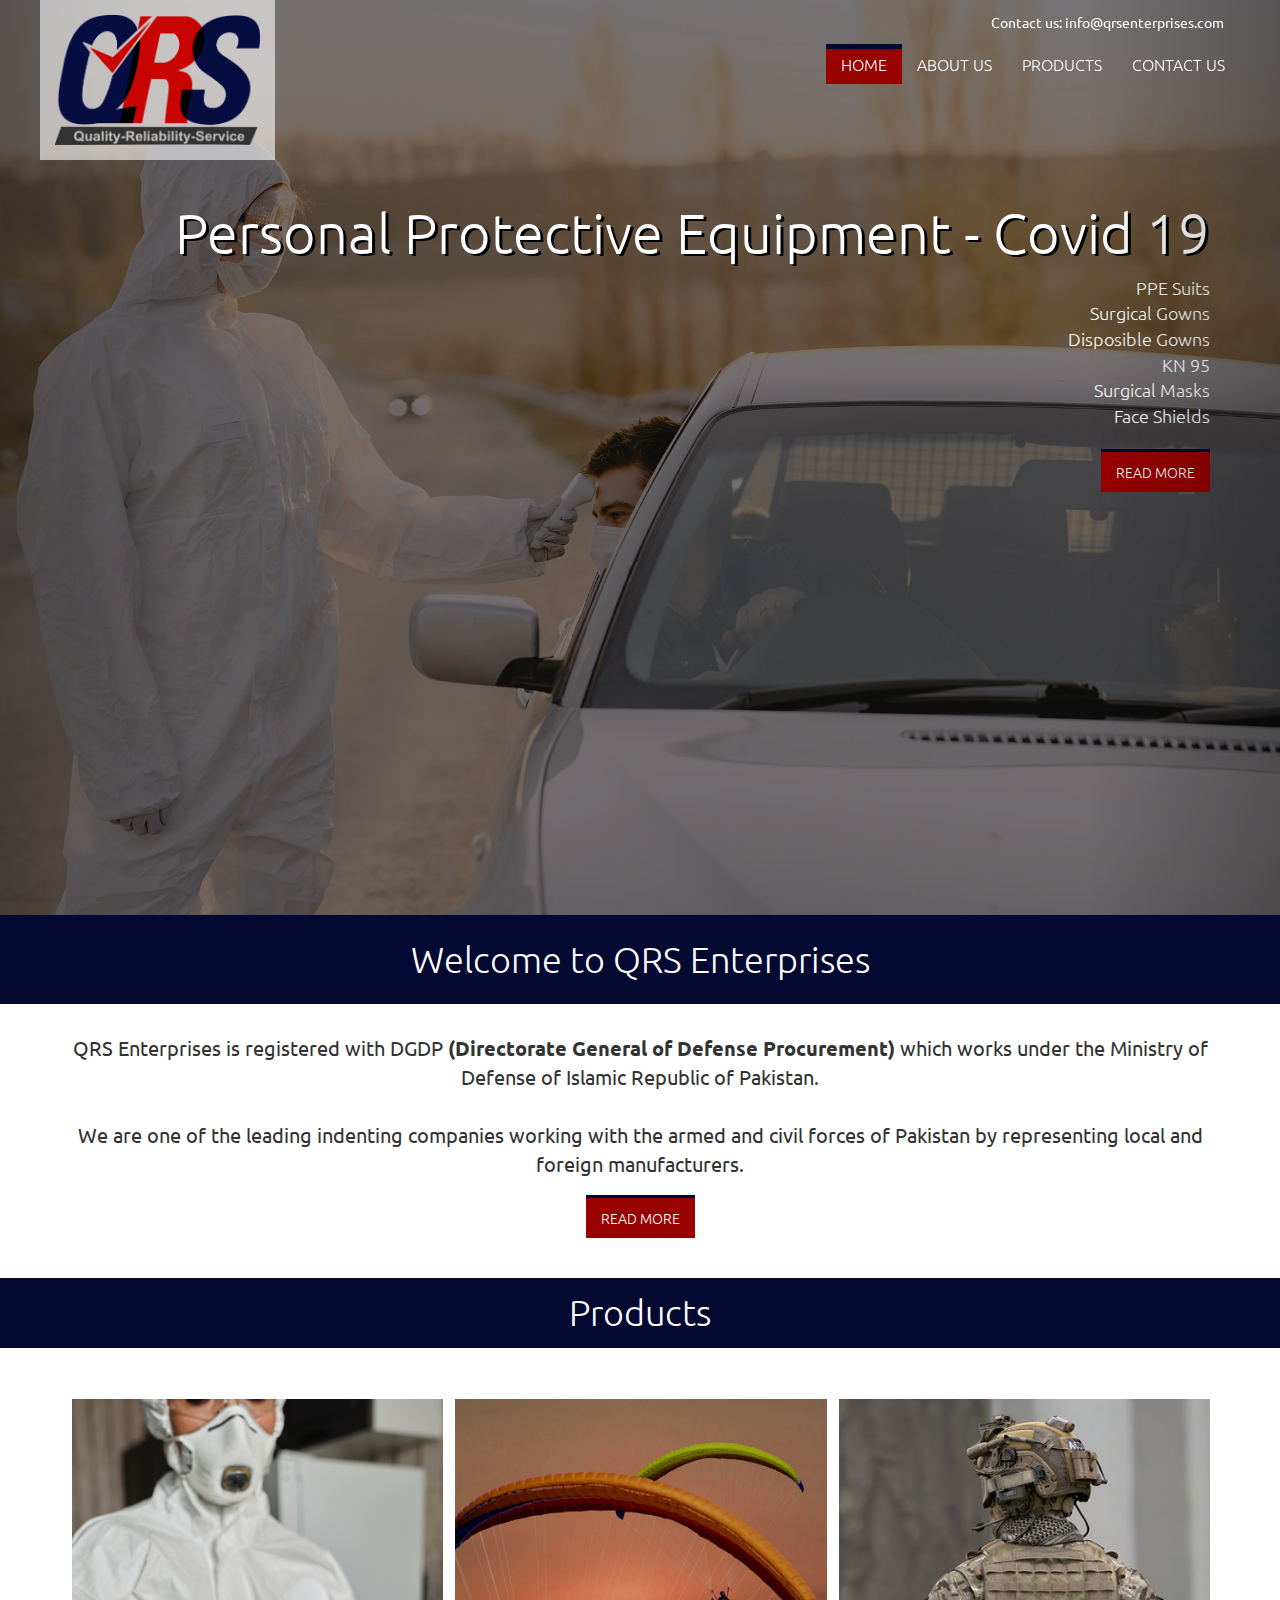
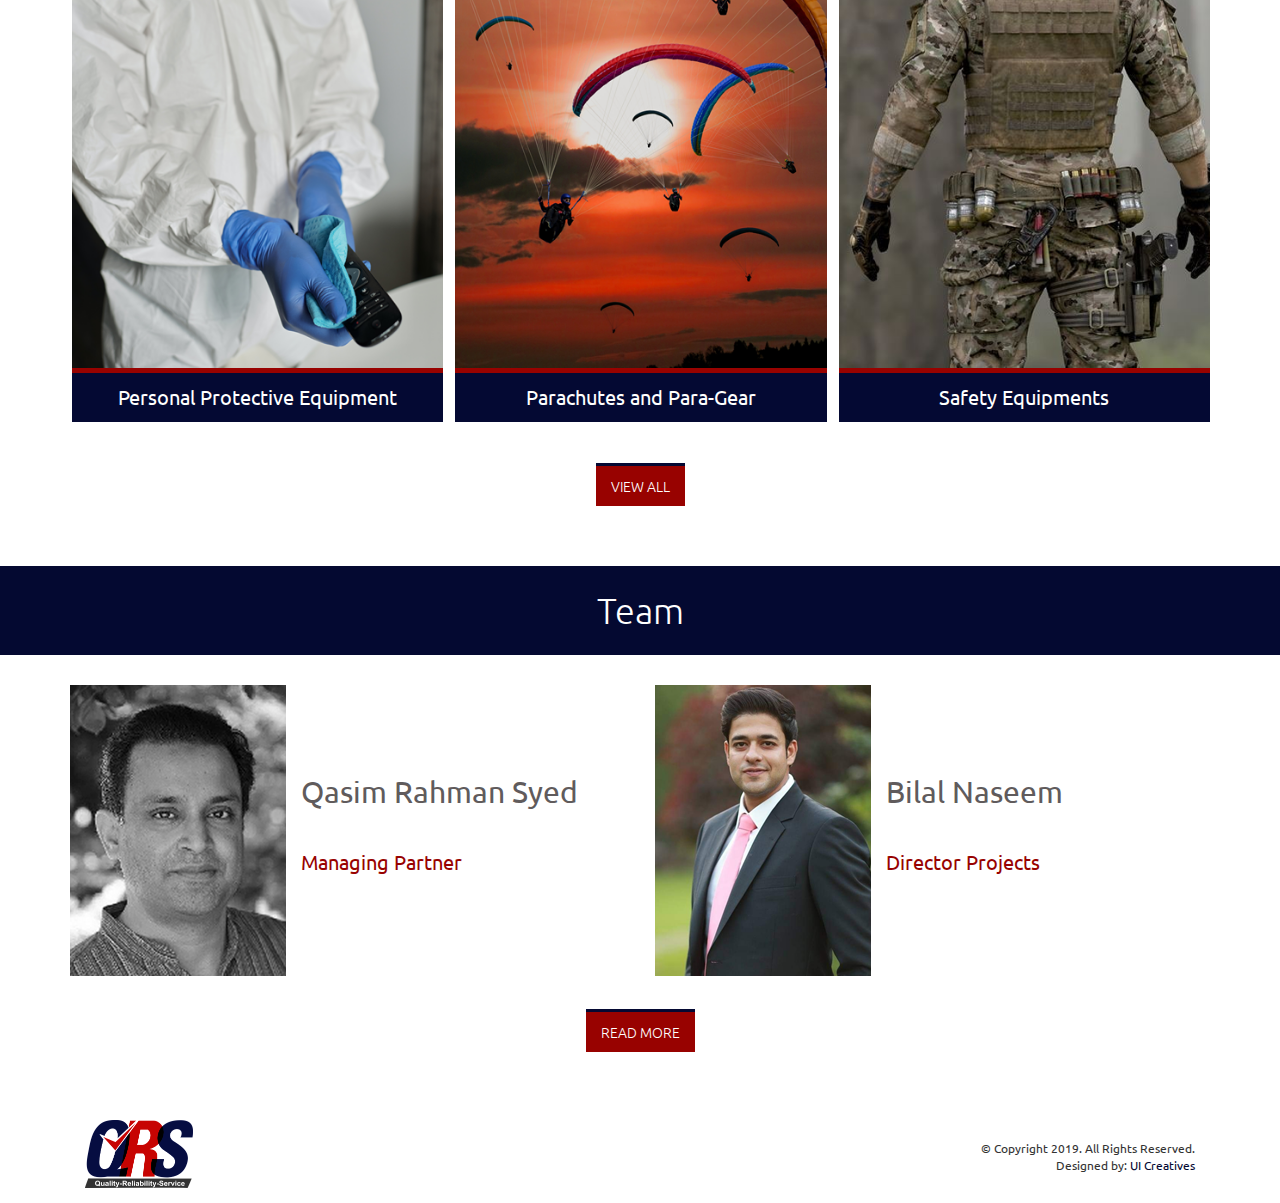
<file: index.html>
<!DOCTYPE html>
<html lang="en">
<head>
<meta charset="utf-8">
<meta http-equiv="X-UA-Compatible" content="IE=edge">
<meta name="viewport" content="width=device-width, initial-scale=1">
<title>QRS Enterprises</title>
<link rel="shortcut icon" href="assets/images/favicon.ico" type="image/x-icon">
<link rel="icon" href="assets/images/favicon.ico" type="image/x-icon">
<!-- Bootstrap -->
<link href="assets/css/bootstrap.css" rel="stylesheet">
<link rel="stylesheet" href="https://use.fontawesome.com/releases/v5.7.2/css/all.css" integrity="sha384-fnmOCqbTlWIlj8LyTjo7mOUStjsKC4pOpQbqyi7RrhN7udi9RwhKkMHpvLbHG9Sr" crossorigin="anonymous">
<link href="https://fonts.googleapis.com/css?family=Ubuntu:300,400,400i,700&display=swap" rel="stylesheet">
<link rel="stylesheet" href="https://cdnjs.cloudflare.com/ajax/libs/animate.css/3.7.2/animate.min.css">
<link rel="stylesheet" href="assets/css/owl.carousel.css">
<link href="assets/css/custom.css" rel="stylesheet" type="text/css">

<!-- HTML5 shim and Respond.js for IE8 support of HTML5 elements and media queries -->
<!-- WARNING: Respond.js doesn't work if you view the page via file:// -->
<!--[if lt IE 9]>
      <script src="https://oss.maxcdn.com/html5shiv/3.7.3/html5shiv.min.js"></script>
      <script src="https://oss.maxcdn.com/respond/1.4.2/respond.min.js"></script>
    <![endif]-->
</head>
<body>
<header>
  <div class="container-fluid">
    <div class="row main_header">
     <a href="index.html" class="navbar-brand pull-left"><img src="assets/images/logo.png" class="img-responsive"></a>
      <button class="navbar-toggle" data-toggle="collapse" data-target=".navbar-collapse"> <span class="fas fa-bars"></span> </button>
      <div class="hidden-xs"> 
        <!--<div class="follow">
      	Follow Us: &nbsp;
        	<a href="#"><i class="fab fa-facebook"></i></a>
            &nbsp; 
            <a href="#"><i class="fab fa-twitter"></i></a>
      </div>-->
        <div class="top_contact">Contact us: <a href="mailto: info@qrsenterprises.com">info@qrsenterprises.com</a></div>
      </div>
      <nav class="navbar-collapse collapse" role="navigation">
        <ul class="navbar-nav nav">
          <li class="active"><a href="index.html">HOME</a></li>
          <li><a href="about.html">ABOUT US</a></li>
          <li><a href="products.html">PRODUCTS</a></li>
<!--          <li><a href="principals.html">PRINCIPALS</a></li>-->
          <li><a href="contact.html">CONTACT US</a></li>
        </ul>
        <div class="hidden-md hidden-sm hidden-lg">
          <div class="top_contact">Contact us: <a href="mailto: info@qrsenterprises.com">info@qrsenterprises.com</a></div>
        </div>
      </nav>
    </div>
  </div>
</header>
<section class="banner">
  <div id="myCarousel" class="carousel carousel-fade slide" data-ride="carousel" data-interval="3500">
    <div class="carousel-inner" role="listbox">
    <div class="item active">
        <div class="overlay"></div>
        <img src="assets/images/ppe.jpg" alt="">
        <div class="carousel-caption banner-caption" style="top:20%">
          <div class="container">
            <div class="row">
              <div class="col-md-12 col-sm-12 col-xs-12 banner-text">
                <div class="banner-column">
                  <h1 class="animated bounceInUp">Personal Protective Equipment - Covid 19</h1>
                  <p class="animated fadeIn delay-1s">
                    PPE Suits<br>
                    Surgical Gowns<br>
                    Disposible Gowns<br>
                    KN 95<br>
                    Surgical Masks<br>
                    Face Shields
                  </p>
                  <a class="animated zoomIn delay-2s btn-default btn-read" href="products.html#ppe">READ MORE</a> </div>
              </div>
            </div>
          </div>
        </div>
      </div>
      <div class="item">
        <div class="overlay"></div>
        <img src="assets/images/ppe2.jpg" alt="">
        <div class="carousel-caption banner-caption" style="top:20%">
          <div class="container">
            <div class="row">
              <div class="col-md-12 col-sm-12 col-xs-12 banner-text">
                <div class="banner-column">
                  <h1>Personal Protective Equipment - Covid 19</h1>
                  <p>
                    PPE Suits<br>
                    Surgical Gowns<br>
                    Disposible Gowns<br>
                    KN 95<br>
                    Surgical Masks<br>
                    Face Shields
                  </p>
                  <a class="btn-default btn-read" href="products.html#ppe">READ MORE</a> </div>
              </div>
            </div>
          </div>
        </div>
      </div>
      <div class="item">
        <div class="overlay"></div>
        <img src="assets/images/banner/para1.png" alt="">
        <div class="carousel-caption banner-caption">
          <div class="container">
            <div class="row">
              <div class="col-md-12 col-sm-12 col-xs-12 banner-text">
                <div class="banner-column">
                  <h1 class="animated bounceInUp">Parachutes and Para-Gear</h1>
                  <p class="animated fadeIn delay-1s">
Military, Sports, Rescue and Recovery Parachute Systems<br>
Jump Suits<br>
Jump Boots<br>
Sky Diving Goggles<br>
Sky Diving Gloves<br>
Deployment Bags
                  </p>
                  <a class="animated zoomIn delay-2s btn-default btn-read" href="products.html#para">READ MORE</a> </div>
              </div>
            </div>
          </div>
        </div>
      </div>
      <div class="item">
        <div class="overlay"></div>
        <img src="assets/images/banner/para2.png" alt="">
        <div class="carousel-caption banner-caption">
          <div class="container">
            <div class="row">
              <div class="col-md-12 col-sm-12 col-xs-12 banner-text">
                <div class="banner-column">
                  <h1>Parachutes and Para-Gear</h1>
                  <p>
Military, Sports, Rescue and Recovery Parachute Systems<br>
Jump Suits<br>
Jump Boots<br>
Sky Diving Goggles<br>
Sky Diving Gloves<br>
Deployment Bags
                  </p>
                  <a class="btn-default btn-read" href="products.html#para">READ MORE</a> </div>
              </div>
            </div>
          </div>
        </div>
      </div>
      <div class="item">
        <div class="overlay"></div>
        <img src="assets/images/banner/para3.png" alt="">
        <div class="carousel-caption banner-caption">
          <div class="container">
            <div class="row">
              <div class="col-md-12 col-sm-12 col-xs-12 banner-text">
                <div class="banner-column">
                  <h1>Parachutes and Para-Gear</h1>
                  <p>
Military, Sports, Rescue and Recovery Parachute Systems<br>
Jump Suits<br>
Jump Boots<br>
Sky Diving Goggles<br>
Sky Diving Gloves<br>
Deployment Bags
                  </p>
                  <a class="btn-default btn-read" href="products.html#para">READ MORE</a> </div>
              </div>
            </div>
          </div>
        </div>
      </div>
      
      <div class="item">
        <div class="overlay"></div>
        <img src="assets/images/banner/safety1.png" alt="">
        <div class="carousel-caption banner-caption">
          <div class="container">
            <div class="row">
              <div class="col-md-12 col-sm-12 col-xs-12 banner-text">
                <div class="banner-column">
                  <h1 class="animated bounceInUp">Safety and Security Equipment</h1>
                  <p class="animated fadeIn delay-1s">
Ballistic Helmets<br>
Body Armors<br>
Tactical Uniforms <br>
Tactical Gloves <br>
Combat Boots<br>
De-Mining Face Visors<br>
Anti-Riot Police Equipment<br>
Walk Through Gates, Scanners and Metal Detectors<br>
Stun Guns<br>
Tear Gas <br>
Gas Masks
                  </p>
                  <a class="animated zoomIn delay-2s btn-default btn-read" href="products.html#safety">READ MORE</a> </div>
              </div>
            </div>
          </div>
        </div>
      </div>
      <div class="item">
        <div class="overlay"></div>
        <img src="assets/images/banner/safety2.png" alt="">
        <div class="carousel-caption banner-caption">
          <div class="container">
            <div class="row">
              <div class="col-md-12 col-sm-12 col-xs-12 banner-text">
                <div class="banner-column">
                  <h1>Safety and Security Equipment</h1>
                  <p>
Ballistic Helmets<br>
Body Armors<br>
Tactical Uniforms <br>
Tactical Gloves <br>
Combat Boots<br>
De-Mining Face Visors<br>
Anti-Riot Police Equipment<br>
Walk Through Gates, Scanners and Metal Detectors<br>
Stun Guns<br>
Tear Gas <br>
Gas Masks
                  </p>
                  <a class="btn-default btn-read" href="products.html#safety">READ MORE</a> </div>
              </div>
            </div>
          </div>
        </div>
      </div>
      <div class="item">
        <div class="overlay"></div>
        <img src="assets/images/banner/safety3.png" alt="">
        <div class="carousel-caption banner-caption">
          <div class="container">
            <div class="row">
              <div class="col-md-12 col-sm-12 col-xs-12 banner-text">
                <div class="banner-column">
                  <h1>Safety and Security Equipment</h1>
                  <p>
Ballistic Helmets<br>
Body Armors<br>
Tactical Uniforms <br>
Tactical Gloves <br>
Combat Boots<br>
De-Mining Face Visors<br>
Anti-Riot Police Equipment<br>
Walk Through Gates, Scanners and Metal Detectors<br>
Stun Guns<br>
Tear Gas <br>
Gas Masks
                  </p>
                  <a class="btn-default btn-read" href="products.html#safety">READ MORE</a> </div>
              </div>
            </div>
          </div>
        </div>
      </div>
      
      <div class="item">
        <div class="overlay"></div>
        <img src="assets/images/banner/sighting1.png" alt="">
        <div class="carousel-caption banner-caption">
          <div class="container">
            <div class="row">
              <div class="col-md-12 col-sm-12 col-xs-12 banner-text">
                <div class="banner-column">
                  <h1 class="animated bounceInUp">Sighting Systems</h1>
                  <p class="animated fadeIn delay-1s">
                    Thermal Sights<br>
                    Night Vision Goggles<br>
                    Binoculars<br>
                    Rugged Cameras
                  </p>
                  <a class="animated zoomIn delay-2s btn-default btn-read" href="products.html#sight">READ MORE</a> </div>
              </div>
            </div>
          </div>
        </div>
      </div>
      <div class="item">
        <div class="overlay"></div>
        <img src="assets/images/banner/sighting2.png" alt="">
        <div class="carousel-caption banner-caption">
          <div class="container">
            <div class="row">
              <div class="col-md-12 col-sm-12 col-xs-12 banner-text">
                <div class="banner-column">
                  <h1>Sighting Systems</h1>
                  <p>
                    Thermal Sights<br>
                    Night Vision Goggles<br>
                    Binoculars<br>
                    Rugged Cameras
                  </p>
                  <a class="btn-default btn-read" href="products.html#sight">READ MORE</a> </div>
              </div>
            </div>
          </div>
        </div>
      </div>
      <div class="item">
        <div class="overlay"></div>
        <img src="assets/images/banner/sighting3.png" alt="">
        <div class="carousel-caption banner-caption">
          <div class="container">
            <div class="row">
              <div class="col-md-12 col-sm-12 col-xs-12 banner-text">
                <div class="banner-column">
                  <h1>Sighting Systems</h1>
                  <p>
                    Thermal Sights<br>
                    Night Vision Goggles<br>
                    Binoculars<br>
                    Rugged Cameras
                  </p>
                  <a class="btn-default btn-read" href="products.html#sight">READ MORE</a> </div>
              </div>
            </div>
          </div>
        </div>
      </div>
      
      <div class="item">
        <div class="overlay"></div>
        <img src="assets/images/banner/special1.png" alt="">
        <div class="carousel-caption banner-caption">
          <div class="container">
            <div class="row">
              <div class="col-md-12 col-sm-12 col-xs-12 banner-text">
                <div class="banner-column">
                  <h1 class="animated bounceInUp">Special Equipment</h1>
                  <p class="animated fadeIn delay-1s">
                        Weather and Ballistic Meters<br>
                        Underwater Drone<br>
                        Ground Surveillance Radars<br>
                        See Through Wall Radars<br>
                        Jammers<br>
                        UAVs<br>
                        Infantry Training Simulators<br>
                        NBCD Equipment
                  </p>
                  <a class="animated zoomIn delay-2s btn-default btn-read" href="products#special.html">READ MORE</a> </div>
              </div>
            </div>
          </div>
        </div>
      </div>
      <div class="item">
        <div class="overlay"></div>
        <img src="assets/images/banner/special2.png" alt="">
        <div class="carousel-caption banner-caption">
          <div class="container">
            <div class="row">
              <div class="col-md-12 col-sm-12 col-xs-12 banner-text">
                <div class="banner-column">
                  <h1>Special Equipment</h1>
                  <p>
                        Weather and Ballistic Meters<br>
                        Underwater Drone<br>
                        Ground Surveillance Radars<br>
                        See Through Wall Radars<br>
                        Jammers<br>
                        UAVs<br>
                        Infantry Training Simulators<br>
                        NBCD Equipment
                  </p>
                  <a class="btn-default btn-read" href="products.html#special">READ MORE</a> </div>
              </div>
            </div>
          </div>
        </div>
      </div>
      <div class="item">
        <div class="overlay"></div>
        <img src="assets/images/banner/special3.png" alt="">
        <div class="carousel-caption banner-caption">
          <div class="container">
            <div class="row">
              <div class="col-md-12 col-sm-12 col-xs-12 banner-text">
                <div class="banner-column">
                  <h1>Special Equipment</h1>
                  <p>
                        Weather and Ballistic Meters<br>
                        Underwater Drone<br>
                        Ground Surveillance Radars<br>
                        See Through Wall Radars<br>
                        Jammers<br>
                        UAVs<br>
                        Infantry Training Simulators<br>
                        NBCD Equipment
                  </p>
                  <a class="btn-default btn-read" href="products.html#special">READ MORE</a> </div>
              </div>
            </div>
          </div>
        </div>
      </div>
      <div class="item">
        <div class="overlay"></div>
        <img src="assets/images/banner/special4.png" alt="">
        <div class="carousel-caption banner-caption">
          <div class="container">
            <div class="row">
              <div class="col-md-12 col-sm-12 col-xs-12 banner-text">
                <div class="banner-column">
                  <h1>Special Equipment</h1>
                  <p>
                        Weather and Ballistic Meters<br>
                        Underwater Drone<br>
                        Ground Surveillance Radars<br>
                        See Through Wall Radars<br>
                        Jammers<br>
                        UAVs<br>
                        Infantry Training Simulators<br>
                        NBCD Equipment
                  </p>
                  <a class="btn-default btn-read" href="products.html#special">READ MORE</a> </div>
              </div>
            </div>
          </div>
        </div>
      </div>
      
      <div class="item">
        <div class="overlay"></div>
        <img src="assets/images/banner/armored1.png" alt="">
        <div class="carousel-caption banner-caption">
          <div class="container">
            <div class="row">
              <div class="col-md-12 col-sm-12 col-xs-12 banner-text">
                <div class="banner-column">
                  <h1 class="animated bounceInUp">Armored Vehicles</h1>
                  <p class="animated fadeIn delay-1s">
                       All type of specialized Vehicles
                  </p>
                  <a class="animated zoomIn delay-2s btn-default btn-read" href="products.html#armor">READ MORE</a> </div>
              </div>
            </div>
          </div>
        </div>
      </div>
      <div class="item">
        <div class="overlay"></div>
        <img src="assets/images/banner/armored2.png" alt="">
        <div class="carousel-caption banner-caption">
          <div class="container">
            <div class="row">
              <div class="col-md-12 col-sm-12 col-xs-12 banner-text">
                <div class="banner-column">
                  <h1>Armored Vehicles</h1>
                  <p>
                       All type of specialized Vehicles
                  </p>
                  <a class="btn-default btn-read" href="products.html#armor">READ MORE</a> </div>
              </div>
            </div>
          </div>
        </div>
      </div>
      
      
    </div>
    <div class="control-icon"> <a class="left carousel-control" href="#myCarousel" data-slide="prev"> <span class="fa fa-prev"><i class="fa fa-chevron-left"></i></span></a> <a class="right carousel-control" href="#myCarousel" data-slide="next"> <span class="fa fa-next"><i class="fa fa-chevron-right"></i></span> </a> </div>
  </div>
</section>
<section class="welcome">
    <h1>Welcome to QRS Enterprises</h1>
  <div class="container">

    <p>QRS Enterprises is registered with DGDP <strong>(Directorate General of Defense Procurement)</strong> which works under the Ministry of Defense of Islamic Republic of Pakistan.</p>
    <p>We are one of the leading indenting companies working with the armed and civil forces of Pakistan by representing local and foreign manufacturers. </p>
    <a class="btn-default btn-read" href="about.html">READ MORE</a> </div>
</section>
<section class="chooseus">
    <h1>Products</h1>
  <div class="container">
     <div class="owl1 owl-carousel owl-theme">
      <div class="item"><a href="products.html#ppe"> <img src="assets/images/ppe_thumb.png" class="img-responsive"> <span class="why_box">Personal Protective Equipment</span> </a></div>     
      <div class="item"><a href="products.html#para"> <img src="assets/images/para.png" class="img-responsive"> <span class="why_box">Parachutes and Para-Gear</span> </a></div>
      <div class="item"><a href="products.html#safety"> <img src="assets/images/safety.png" class="img-responsive"> <span class="why_box">Safety Equipments</span> </a></div>
      <div class="item"><a href="products.html#sight"> <img src="assets/images/sighting.png" class="img-responsive"> <span class="why_box">Sighting Systems</span> </a></div>
      <div class="item"><a href="products.html#special"> <img src="assets/images/special.png" class="img-responsive"> <span class="why_box">Special Equipment</span> </a></div>
      <div class="item"><a href="products.html#armor"> <img src="assets/images/armor.png" class="img-responsive"> <span class="why_box">Armored Vehicles</span> </a></div>
  </div>
    <p> <a class="btn-default btn-read" href="products.html">VIEW ALL</a> </p>
  </div>
</section>
<!--<section class="principal">
  <h1>Our Principals</h1>
  <div class="container">
    <div class="owl2 owl-carousel owl-theme">
      <div class="item"><a href="https://www.armorusa.com/armor-usa-body-armor-vehicle/" target="_blank"><img src="assets/images/partners/partner2.png" class="img-responsive"></a></div>
      <div class="item"><a href="https://www.meteksan.com/" target="_blank"><img src="assets/images/partners/partner3.png" class="img-responsive"></a></div>
      <div class="item"><a href="http://zulalenterprises.com/" target="_blank"><img src="assets/images/partners/partner4.png" class="img-responsive"></a></div>
      <div class="item"><a href="https://kestrelmeters.com.au/" target="_blank"><img src="assets/images/partners/partner1.png" class="img-responsive"></a></div>
      <div class="item"><a href="https://gallay.co.uk/" target="_blank"><img src="assets/images/partners/partner5.png" class="img-responsive"></a></div>
      <div class="item"><a href="http://e-instar.com/" target="_blank"><img src="assets/images/partners/partner6.png" class="img-responsive"></a></div>
      <div class="item"><a href="https://www.choweysafe.com/" target="_blank"><img src="assets/images/partners/partner7.png" class="img-responsive"></a></div>
      <div class="item"><a href="https://www.nqdefense.com/" target="_blank"><img src="assets/images/partners/partner8.png" class="img-responsive"></a></div>
      <div class="item"><a href="https://sarkartactical.com/" target="_blank"><img src="assets/images/partners/partner9.png" class="img-responsive"></a></div>
      <div class="item"><a href="http://www.xinfrared.com" target="_blank"><img src="assets/images/partners/partner10.png" class="img-responsive"></a></div>
      <div class="item"><a href="https://www.opeccbrne.com/" target="_blank"><img src="assets/images/partners/partner11.png" class="img-responsive"></a></div>
      <div class="item"><a href="https://www.gloryfootwearco.com/" target="_blank"><img src="assets/images/partners/partner12.png" class="img-responsive"></a></div>
      <div class="item"><a href="http://www.uconsystem.com/eng/company/greeting.asp" target="_blank"><img src="assets/images/partners/partner13.png" class="img-responsive"></a></div>
      <div class="item"><a href="http://www.secu-era.com/" target="_blank"><img src="assets/images/partners/partner14.png" class="img-responsive"></a></div>
      <div class="item"><a href="http://www.sdt.com.tr/" target="_blank"><img src="assets/images/partners/partner15.png" class="img-responsive"></a></div>
    </div>
    
  </div>
</section>-->
<section class="management">
  <h1>Team </h1>
  <div class="container">
    <div class="row">
      <div class="col-md-6">
        <div class="management_box">
          <div class="profile"><img src="assets/images/profile_q.png" class="img-responsive"></div>
          <div class="desig">
            <h2>Qasim Rahman Syed</h2>
            <p>Managing Partner</p>
          </div>
        </div>
      </div>
      <div class="col-md-6">
        <div class="management_box">
          <div class="profile"><img src="assets/images/profile_b.png" class="img-responsive"></div>
          <div class="desig">
            <h2>Bilal Naseem</h2>
            <p>Director Projects</p>
          </div>
        </div>
      </div>
    </div>
    <p> <a class="btn-default btn-read" href="management.html">READ MORE</a> </p>
  </div>
</section>
<footer>
  <div class="container">
    <div class="col-xs-6">
      <div class="footer_logo"> <img src="assets/images/logo.png" class="img-responsive"> </div>
    </div>
    <div class="col-xs-6">
     
      <div class="copy">&copy; Copyright 2019. All Rights Reserved.<br> Designed by: <a href="http://twitter.com/irfanhussains">UI Creatives</a></div>
    </div>
  </div>
</footer>

<!-- jQuery (necessary for Bootstrap's JavaScript plugins) --> 
<script src="https://ajax.googleapis.com/ajax/libs/jquery/1.12.4/jquery.min.js"></script> 
<!-- Include all compiled plugins (below), or include individual files as needed --> 
<script src="assets/js/bootstrap.min.js"></script> 
<script src="assets/js/owl.carousel.min.js"></script> 
<script type="text/javascript">
if (window.matchMedia('(min-width: 769px)').matches) {
	$(window).scroll(function() {
	  var header = $(document).scrollTop();
	  var headerHeight = $("header").outerHeight();
	  if (header > headerHeight) {
		$("header").addClass("fixed");
	  } else {
		$("header").removeClass("fixed");
	  }
	});
}
$('.carousel').carousel({
    pause: "false"
});
$('.owl1').owlCarousel({
    loop:true,
    margin:10,
	autoplay:true,
	autoplayTimeout:5000,
    responsiveClass:true,
    nav:true,
	navText: ["<i class='fa fa-angle-left'></i>","<i class='fa fa-angle-right'></i>"],
    responsive:{
        0:{
            items:1
        },
        600:{
            items:2
        },
        1000:{
            items:3
        }
    }
});
$('.owl2').owlCarousel({
    loop:true,
    margin:10,
	autoplay:true,
	autoplayTimeout:5000,
    responsiveClass:true,
    nav:true,
	navText: ["<i class='fa fa-angle-left'></i>","<i class='fa fa-angle-right'></i>"],
    responsive:{
        0:{
            items:1
        },
        600:{
            items:2
        },
        1000:{
            items:3
        }
    }
});

</script>
</body>
</html>
</file>
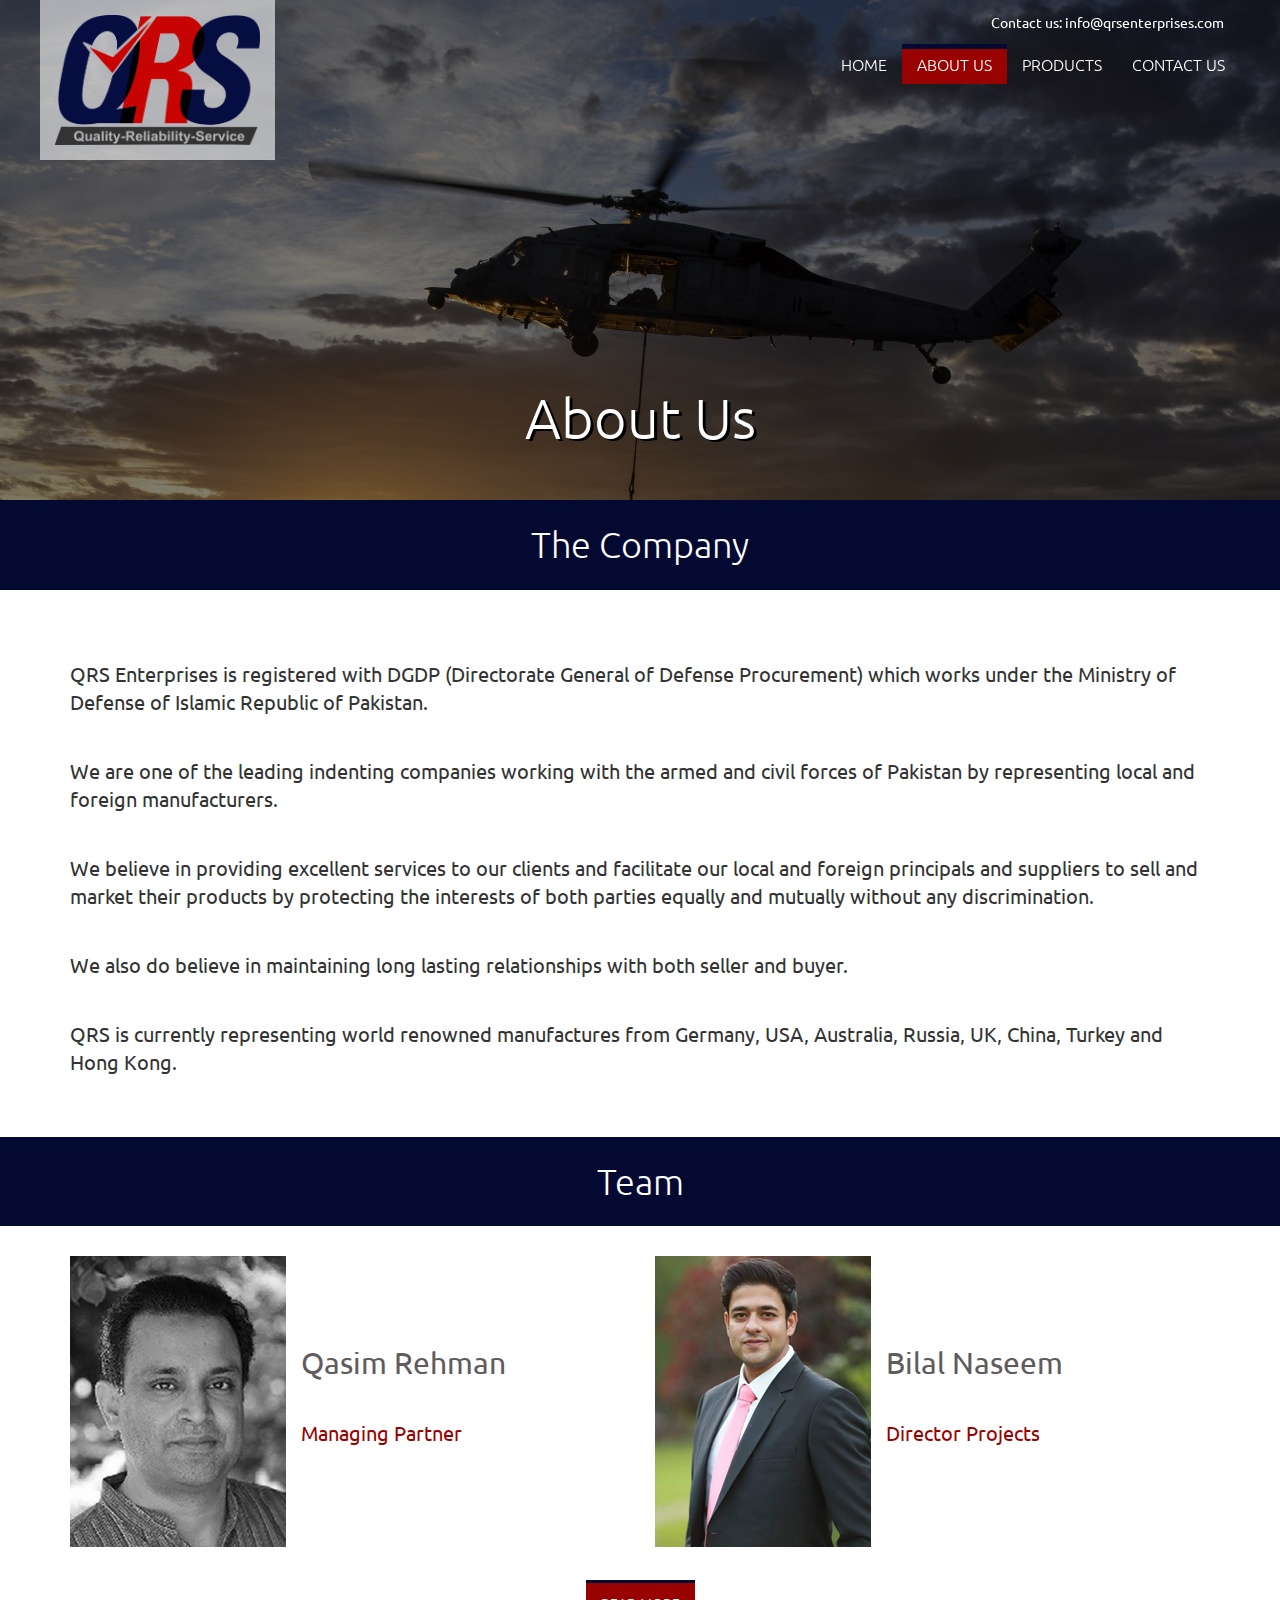
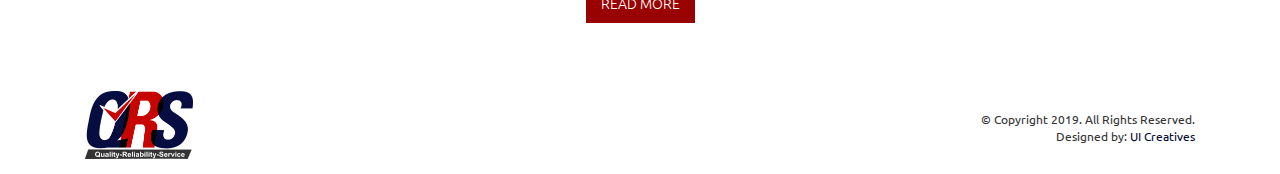
<file: about.html>
<!DOCTYPE html>
<html lang="en">
<head>
<meta charset="utf-8">
<meta http-equiv="X-UA-Compatible" content="IE=edge">
<meta name="viewport" content="width=device-width, initial-scale=1">
<title>QRS Enterprises</title>
<link rel="shortcut icon" href="assets/images/favicon.ico" type="image/x-icon">
<link rel="icon" href="assets/images/favicon.ico" type="image/x-icon">
<!-- Bootstrap -->
<link href="assets/css/bootstrap.css" rel="stylesheet">
<link rel="stylesheet" href="https://use.fontawesome.com/releases/v5.7.2/css/all.css" integrity="sha384-fnmOCqbTlWIlj8LyTjo7mOUStjsKC4pOpQbqyi7RrhN7udi9RwhKkMHpvLbHG9Sr" crossorigin="anonymous">
<link href="https://fonts.googleapis.com/css?family=Ubuntu:300,400,400i,700&display=swap" rel="stylesheet">
<link rel="stylesheet" href="https://cdnjs.cloudflare.com/ajax/libs/animate.css/3.7.2/animate.min.css">
<link rel="stylesheet" href="assets/css/owl.carousel.css">
<link href="assets/css/custom.css" rel="stylesheet" type="text/css">

<!-- HTML5 shim and Respond.js for IE8 support of HTML5 elements and media queries -->
<!-- WARNING: Respond.js doesn't work if you view the page via file:// -->
<!--[if lt IE 9]>
      <script src="https://oss.maxcdn.com/html5shiv/3.7.3/html5shiv.min.js"></script>
      <script src="https://oss.maxcdn.com/respond/1.4.2/respond.min.js"></script>
    <![endif]-->
</head>
<body>
<header>
  <div class="container-fluid">
    <div class="row main_header"> <a href="index.html" class="navbar-brand pull-left"><img src="assets/images/logo.png" class="img-responsive"></a>
      <button class="navbar-toggle" data-toggle="collapse" data-target=".navbar-collapse"> <span class="fas fa-bars"></span> </button>
      <div class="hidden-xs"> 
        <!--<div class="follow">
      	Follow Us: &nbsp;
        	<a href="#"><i class="fab fa-facebook"></i></a>
            &nbsp; 
            <a href="#"><i class="fab fa-twitter"></i></a>
      </div>-->
        <div class="top_contact">Contact us: <a href="mailto: info@qrsenterprises.com">info@qrsenterprises.com</a></div>
      </div>
      <nav class="navbar-collapse collapse" role="navigation">
        <ul class="navbar-nav nav">
          <li><a href="index.html">HOME</a></li>
          <li class="active"><a href="about.html">ABOUT US</a></li>
          <li><a href="products.html">PRODUCTS</a></li>
<!--          <li><a href="principals.html">PRINCIPALS</a></li>-->
          <li><a href="contact.html">CONTACT US</a></li>
        </ul>
        <div class="hidden-md hidden-sm hidden-lg">
          <div class="top_contact">Contact us: <a href="mailto: info@qrsenterprises.com">info@qrsenterprises.com</a></div>
        </div>
      </nav>
    </div>
  </div>
</header>
<section class="inner_banner about">
	<div class="overlay"></div>
  <h1 class="animated bounceInUp">About Us</h1>
</section>

<section class="inner_pages">
  <h1>The Company</h1>
  <div class="container">
    <p>QRS Enterprises is registered with DGDP (Directorate General of Defense Procurement) which works under the Ministry of Defense of Islamic Republic of Pakistan.</p>
<p>We are one of the leading indenting companies working with the armed and civil forces of Pakistan by representing local and foreign manufacturers.</p>
<p>We believe in providing excellent services to our clients and facilitate our local and foreign principals and suppliers to sell and market their products by protecting the interests of both parties equally and mutually without any discrimination.</p>
<p>We also do believe in maintaining long lasting relationships with both seller and buyer.</p>
<p>QRS is currently representing world renowned manufactures from Germany, USA, Australia, Russia, UK, China, Turkey and Hong Kong.</p>

    
  </div>
</section>

<section class="management">
  <h1>Team </h1>
  <div class="container">
    <div class="row">
      <div class="col-md-6">
        <div class="management_box">
          <div class="profile"><img src="assets/images/profile_q.png" class="img-responsive"></div>
          <div class="desig">
            <h2>Qasim Rehman</h2>
            <p>Managing Partner</p>
          </div>
        </div>
      </div>
      <div class="col-md-6">
        <div class="management_box">
          <div class="profile"><img src="assets/images/profile_b.png" class="img-responsive"></div>
          <div class="desig">
            <h2>Bilal Naseem</h2>
            <p>Director Projects</p>
          </div>
        </div>
      </div>
    </div>
    <p> <a class="btn-default btn-read" href="management.html">READ MORE</a> </p>
  </div>
</section>
<footer>
  <div class="container">
    <div class="col-xs-6">
      <div class="footer_logo"> <img src="assets/images/logo.png" class="img-responsive"> </div>
    </div>
    <div class="col-xs-6">
     
      <div class="copy">&copy; Copyright 2019. All Rights Reserved.<br> Designed by: <a href="http://twitter.com/irfanhussains">UI Creatives</a></div>
    </div>
  </div>
</footer>

<!-- jQuery (necessary for Bootstrap's JavaScript plugins) --> 
<script src="https://ajax.googleapis.com/ajax/libs/jquery/1.12.4/jquery.min.js"></script> 
<!-- Include all compiled plugins (below), or include individual files as needed --> 
<script src="assets/js/bootstrap.min.js"></script> 
<script src="assets/js/owl.carousel.min.js"></script> 
<script type="text/javascript">
if (window.matchMedia('(min-width: 769px)').matches) {
	$(window).scroll(function() {
	  var header = $(document).scrollTop();
	  var headerHeight = $("header").outerHeight();
	  if (header > headerHeight) {
		$("header").addClass("fixed");
	  } else {
		$("header").removeClass("fixed");
	  }
	});
}
$('.carousel').carousel({
    pause: "false"
});
$('.owl1').owlCarousel({
    loop:true,
    margin:10,
	autoplay:true,
	autoplayTimeout:5000,
    responsiveClass:true,
    nav:true,
	navText: ["<i class='fa fa-angle-left'></i>","<i class='fa fa-angle-right'></i>"],
    responsive:{
        0:{
            items:1
        },
        600:{
            items:2
        },
        1000:{
            items:3
        }
    }
});
$('.owl2').owlCarousel({
    loop:true,
    margin:10,
	autoplay:true,
	autoplayTimeout:5000,
    responsiveClass:true,
    nav:true,
	navText: ["<i class='fa fa-angle-left'></i>","<i class='fa fa-angle-right'></i>"],
    responsive:{
        0:{
            items:1
        },
        600:{
            items:2
        },
        1000:{
            items:3
        }
    }
});

</script>
</body>
</html>
</file>
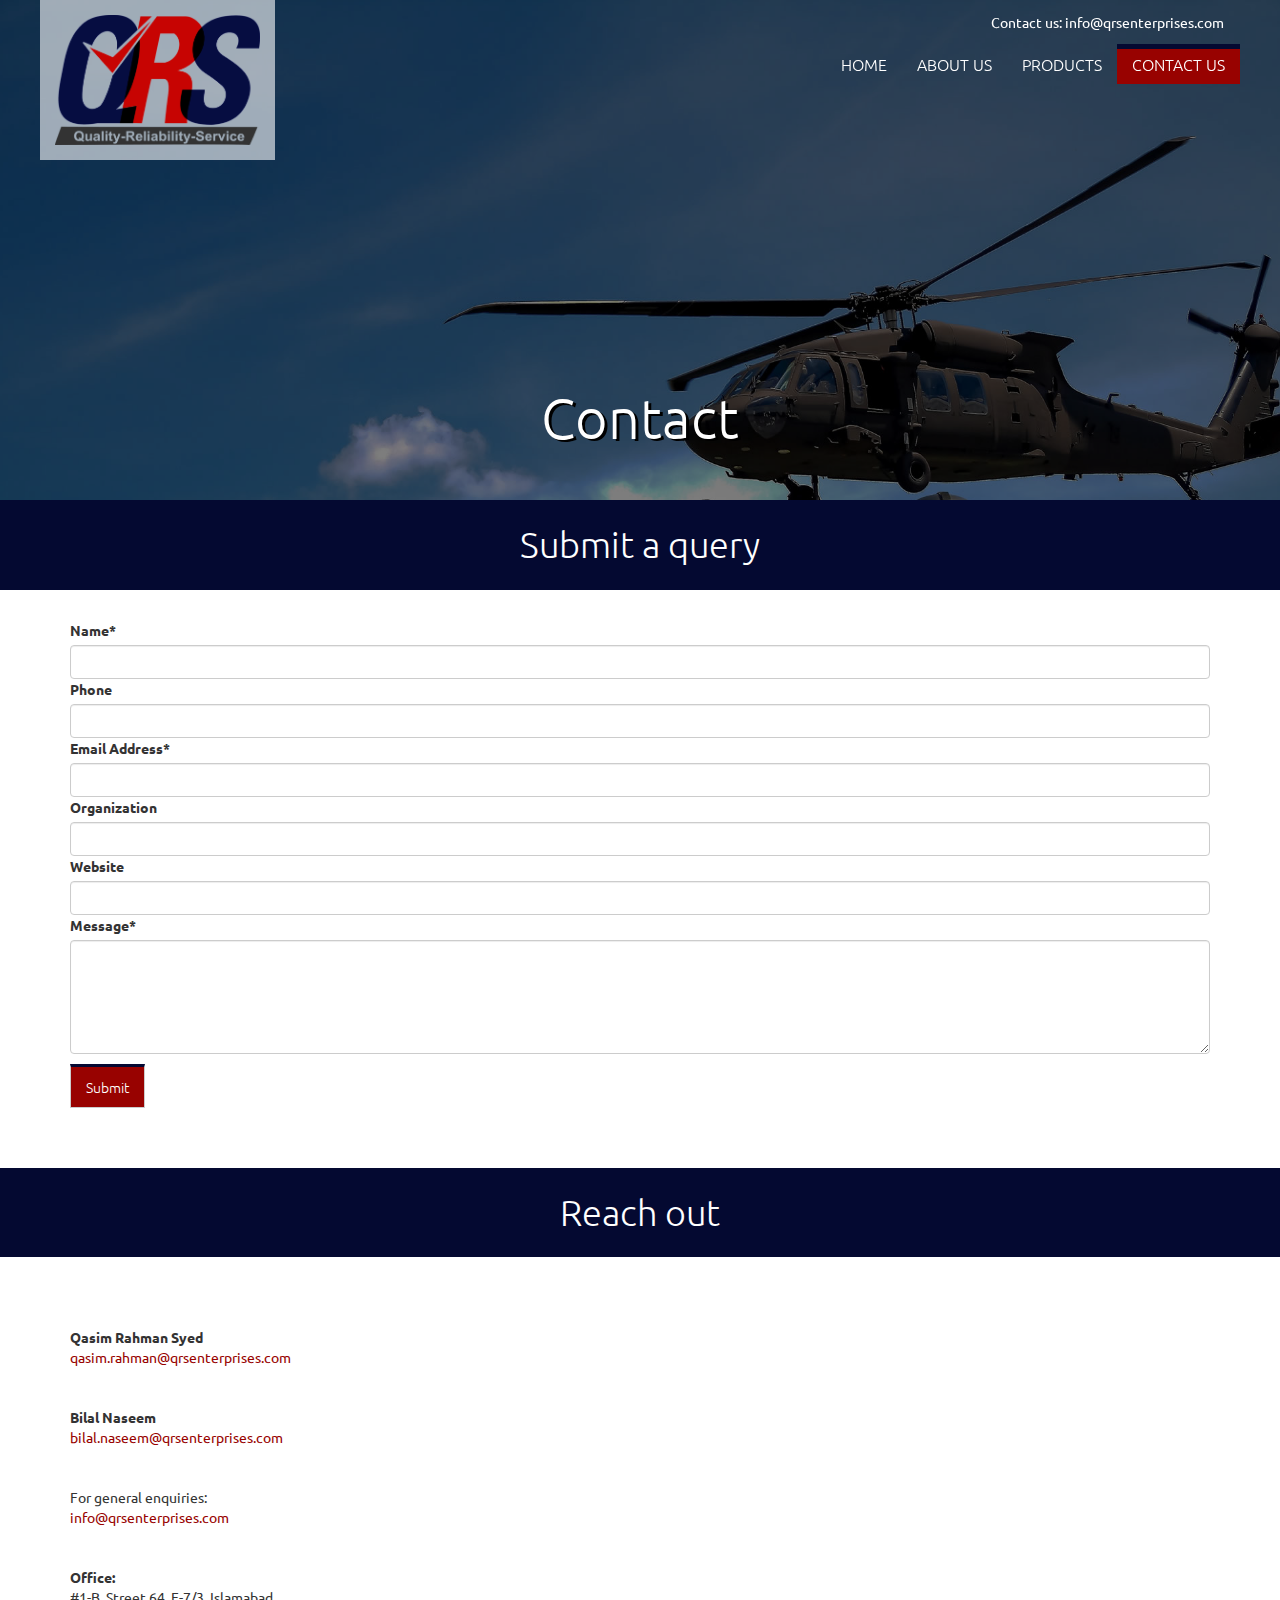
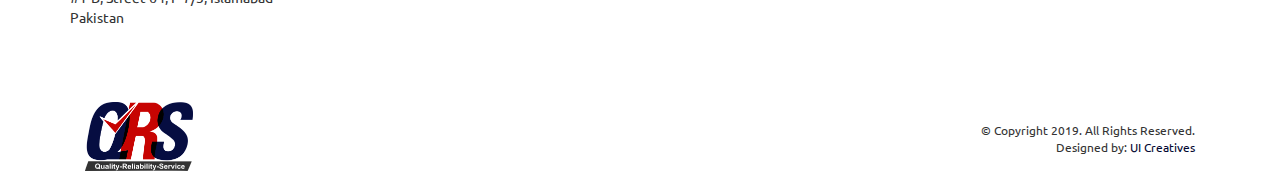
<file: contact.html>
<!DOCTYPE html>
<html lang="en">
<head>
<meta charset="utf-8">
<meta http-equiv="X-UA-Compatible" content="IE=edge">
<meta name="viewport" content="width=device-width, initial-scale=1">
<title>QRS Enterprises</title>
<link rel="shortcut icon" href="assets/images/favicon.ico" type="image/x-icon">
<link rel="icon" href="assets/images/favicon.ico" type="image/x-icon">
<!-- Bootstrap -->
<link href="assets/css/bootstrap.css" rel="stylesheet">
<link rel="stylesheet" href="https://use.fontawesome.com/releases/v5.7.2/css/all.css" integrity="sha384-fnmOCqbTlWIlj8LyTjo7mOUStjsKC4pOpQbqyi7RrhN7udi9RwhKkMHpvLbHG9Sr" crossorigin="anonymous">
<link href="https://fonts.googleapis.com/css?family=Ubuntu:300,400,400i,700&display=swap" rel="stylesheet">
<link rel="stylesheet" href="https://cdnjs.cloudflare.com/ajax/libs/animate.css/3.7.2/animate.min.css">
<link rel="stylesheet" href="assets/css/owl.carousel.css">
<link href="assets/css/custom.css" rel="stylesheet" type="text/css">

<!-- HTML5 shim and Respond.js for IE8 support of HTML5 elements and media queries -->
<!-- WARNING: Respond.js doesn't work if you view the page via file:// -->
<!--[if lt IE 9]>
      <script src="https://oss.maxcdn.com/html5shiv/3.7.3/html5shiv.min.js"></script>
      <script src="https://oss.maxcdn.com/respond/1.4.2/respond.min.js"></script>
    <![endif]-->
</head>
<body>
<header>
  <div class="container-fluid">
    <div class="row main_header"> <a href="index.html" class="navbar-brand pull-left"><img src="assets/images/logo.png" class="img-responsive"></a>
      <button class="navbar-toggle" data-toggle="collapse" data-target=".navbar-collapse"> <span class="fas fa-bars"></span> </button>
      <div class="hidden-xs"> 
        <!--<div class="follow">
      	Follow Us: &nbsp;
        	<a href="#"><i class="fab fa-facebook"></i></a>
            &nbsp; 
            <a href="#"><i class="fab fa-twitter"></i></a>
      </div>-->
        <div class="top_contact">Contact us: <a href="mailto: info@qrsenterprises.com">info@qrsenterprises.com</a></div>
      </div>
      <nav class="navbar-collapse collapse" role="navigation">
        <ul class="navbar-nav nav">
          <li><a href="index.html">HOME</a></li>
          <li><a href="about.html">ABOUT US</a></li>
          <li><a href="products.html">PRODUCTS</a></li>
<!--          <li><a href="principals.html">PRINCIPALS</a></li>-->
          <li class="active"><a href="contact.html">CONTACT US</a></li>
        </ul>
        <div class="hidden-md hidden-lg">
          <div class="top_contact">Contact us: <a href="mailto: info@qrsenterprises.com">info@qrsenterprises.com</a></div>
        </div>
      </nav>
    </div>
  </div>
</header>
<section class="inner_banner contact">
	<div class="overlay"></div>
  <h1 class="animated bounceInUp">Contact</h1>
</section>

<section class="inner_pages contact_page">
  <h1>Submit a query</h1>
  <div class="container">
    <div class="TTWForm-container">
                  <form action="process_form.php" class="TTWForm" id="contact" method="post" novalidate>
                    <div id="field1-container" class="field f_50">
                      <label for="field1"> Name* </label>
                      <input name="Name" id="field1" required type="text" class="form-control">
                    </div>
                    <div id="field1-container" class="field f_50">
                      <label for="field1"> Phone </label>
                      <input name="Phone" id="field2" type="text" class="form-control">
                    </div>
                    <div id="field4-container" class="field f_50">
                      <label for="field4"> Email Address* </label>
                      <input name="Email" id="field4" required type="email" class="form-control">
                    </div>
                     <div id="field4-container" class="field f_50">
                      <label for="field4"> Organization </label>
                      <input name="Organization" id="field3"  type="text" class="form-control">
                    </div>
                     <div id="field4-container" class="field f_50">
                      <label for="field4"> Website</label>
                      <input name="Website" id="field7" type="text" class="form-control">
                    </div>
                    <div id="field6-container" class="field f_100">
                      <label for="field6"> Message* </label>
                      <textarea rows="5" cols="20" name="Inquiry" id="field6" required class="form-control"></textarea>
                    </div>
                    <div id="form-submit" class="field f_100 clearfix submit">
                      <input value="Submit" type="submit" class="btn btn-default" style="margin:10px 0 0 0">
                    </div>
                  </form>
                </div>

    
  </div>
  <h1>Reach out</h1>
  <div class="container">
    
                    
                    <p> 
                    <strong>Qasim Rahman Syed</strong><br>
                    <a href="mailto:qasim.rahman@qrsenterprises.com">qasim.rahman@qrsenterprises.com</a> <br>
                    <p>
                    <strong>Bilal Naseem</strong><br>
                    <a href="mailto:bilal.naseem@qrsenterprises.com">bilal.naseem@qrsenterprises.com</a> <br>
                    
                    <p> 
                    For general enquiries:<br>
                    <a href="mailto:info@qrsenterprises.com">info@qrsenterprises.com</a>
                    </p> 
                     
                    <p>
                    <strong>Office:</strong><br>
                    #1-B, Street 64, F-7/3, Islamabad<br>
                    Pakistan<br>
                    </p>

    
  </div>
</section>


<footer>
  <div class="container">
    <div class="col-xs-6">
      <div class="footer_logo"> <img src="assets/images/logo.png" class="img-responsive"> </div>
    </div>
    <div class="col-xs-6">
     
      <div class="copy">&copy; Copyright 2019. All Rights Reserved.<br> Designed by: <a href="http://twitter.com/irfanhussains">UI Creatives</a></div>
    </div>
  </div>
</footer>

<!-- jQuery (necessary for Bootstrap's JavaScript plugins) --> 
<script src="https://ajax.googleapis.com/ajax/libs/jquery/1.12.4/jquery.min.js"></script> 
<!-- Include all compiled plugins (below), or include individual files as needed --> 
<script src="assets/js/bootstrap.min.js"></script> 
<script src="assets/js/owl.carousel.min.js"></script> 
<script type="text/javascript">
if (window.matchMedia('(min-width: 769px)').matches) {
	$(window).scroll(function() {
	  var header = $(document).scrollTop();
	  var headerHeight = $("header").outerHeight();
	  if (header > headerHeight) {
		$("header").addClass("fixed");
	  } else {
		$("header").removeClass("fixed");
	  }
	});
}
$('.carousel').carousel({
    pause: "false"
});
$('.owl1').owlCarousel({
    loop:true,
    margin:10,
	autoplay:true,
	autoplayTimeout:5000,
    responsiveClass:true,
    nav:true,
	navText: ["<i class='fa fa-angle-left'></i>","<i class='fa fa-angle-right'></i>"],
    responsive:{
        0:{
            items:1
        },
        600:{
            items:2
        },
        1000:{
            items:3
        }
    }
});
$('.owl2').owlCarousel({
    loop:true,
    margin:10,
	autoplay:true,
	autoplayTimeout:5000,
    responsiveClass:true,
    nav:true,
	navText: ["<i class='fa fa-angle-left'></i>","<i class='fa fa-angle-right'></i>"],
    responsive:{
        0:{
            items:1
        },
        600:{
            items:2
        },
        1000:{
            items:3
        }
    }
});

</script>
<script type="text/javascript" src="assets/js/jquery.tools.js"></script>
<script type="text/javascript" src="assets/js/main.js"></script>

</body>
</html>
</file>
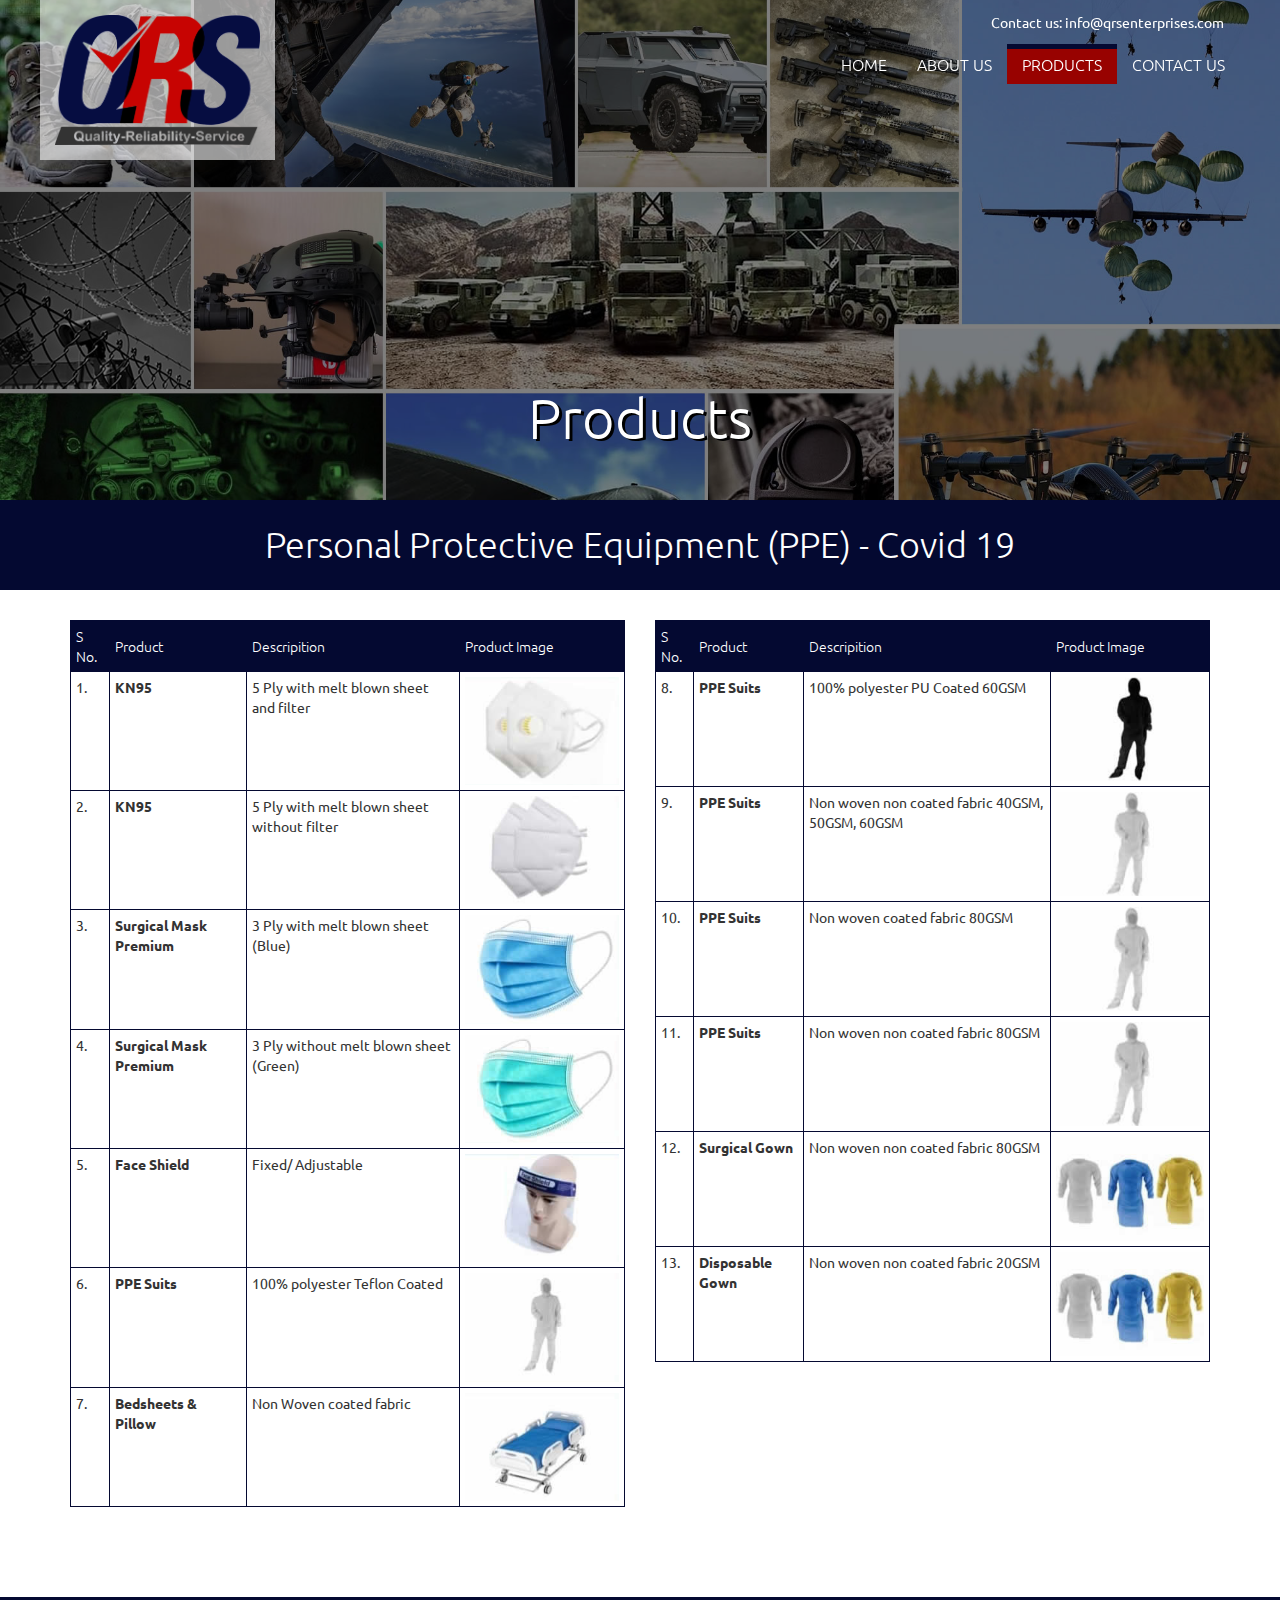
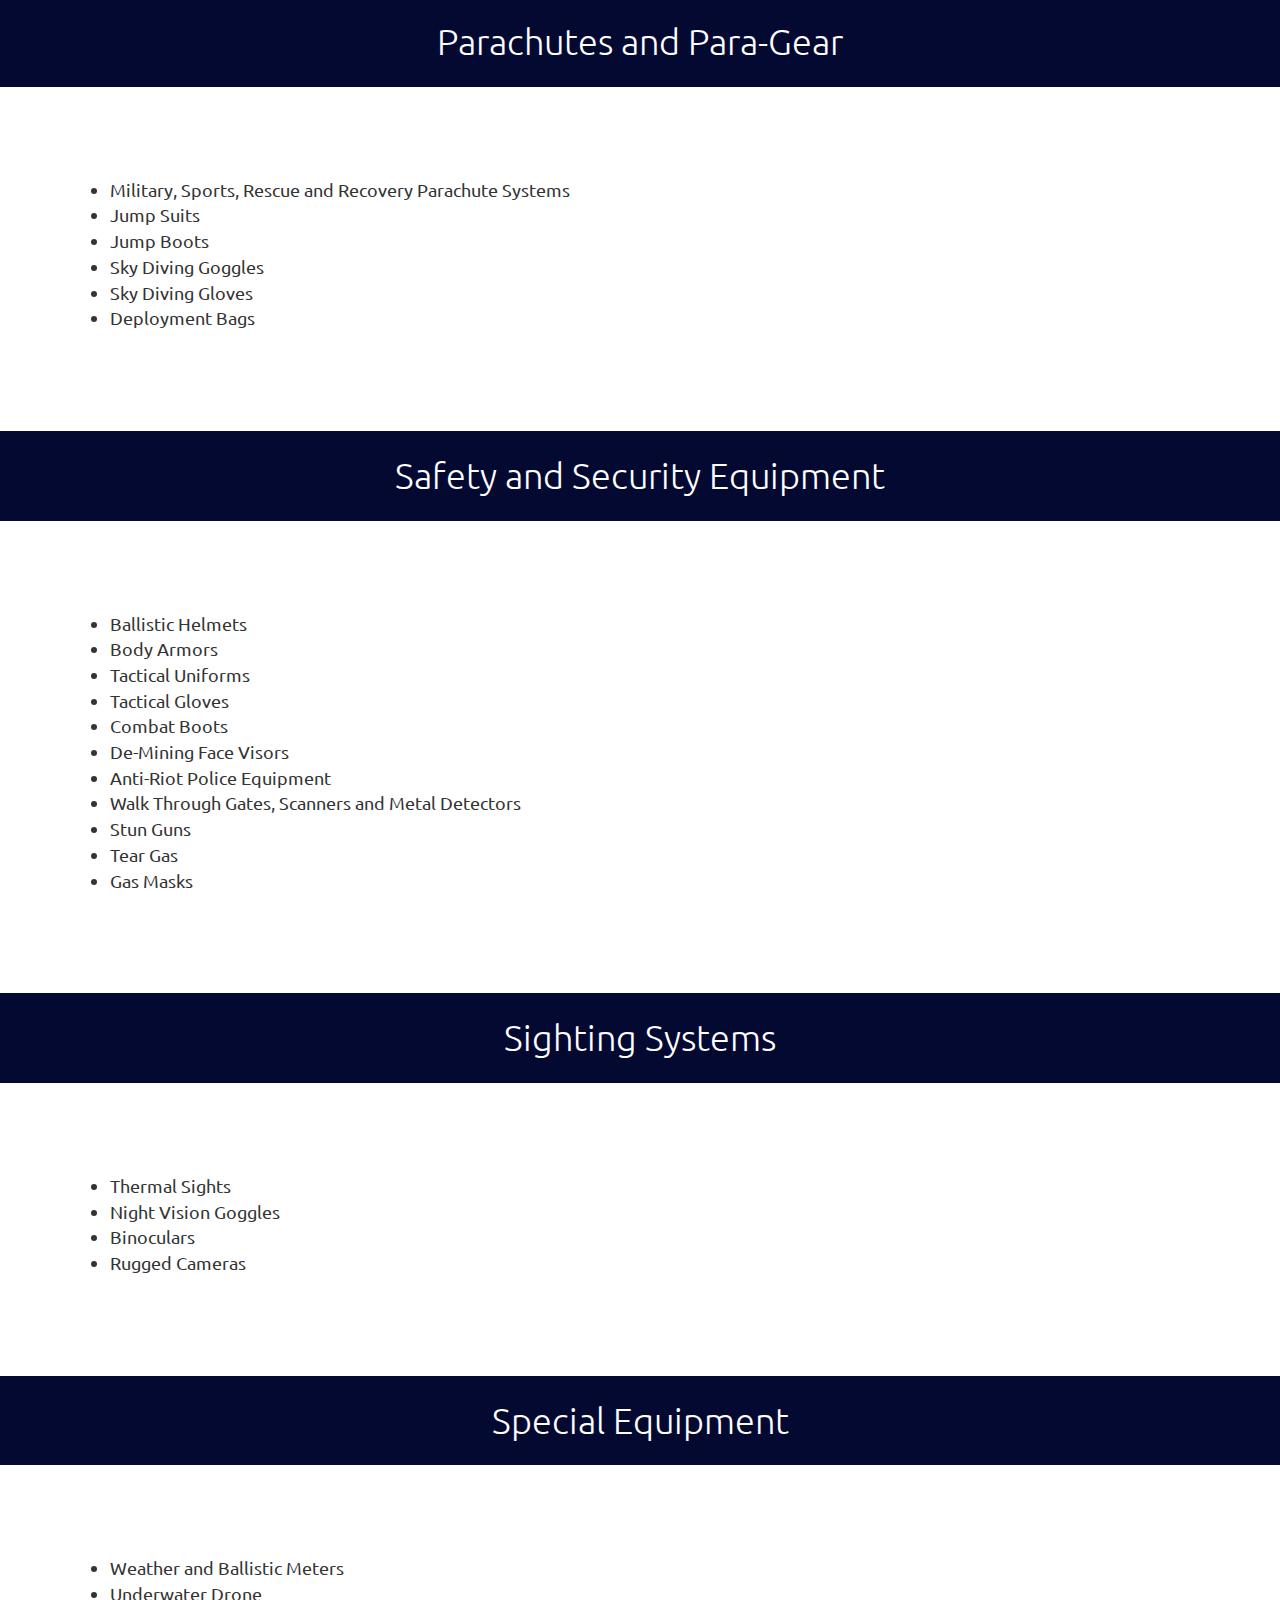
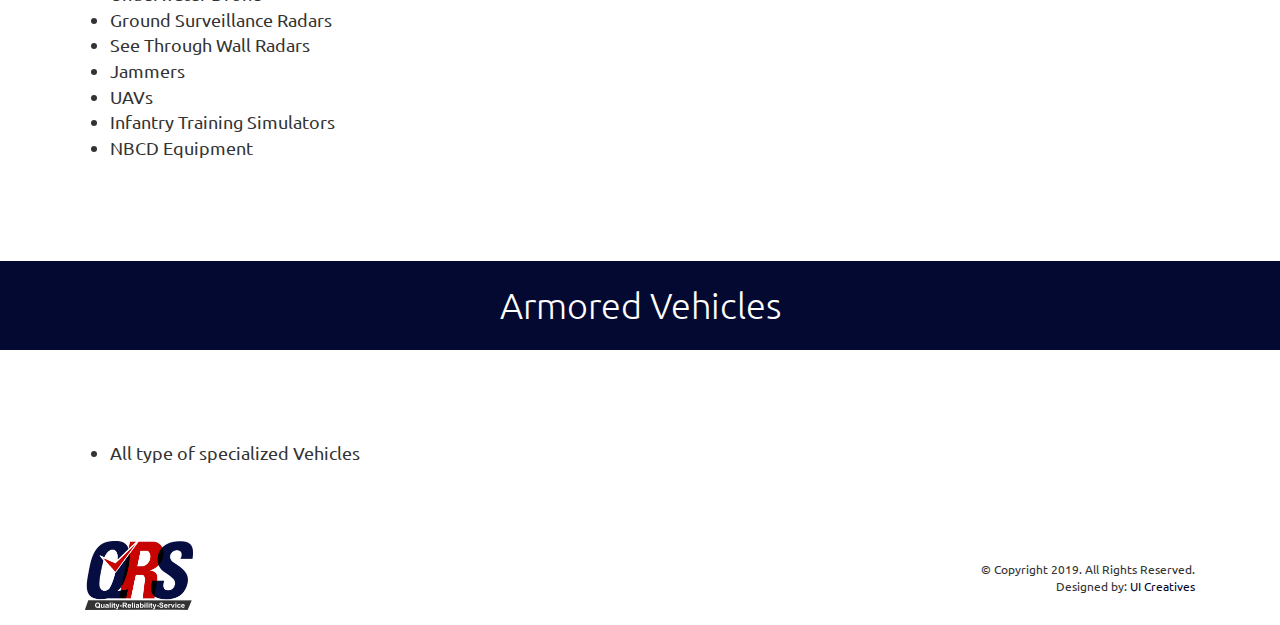
<file: products.html>
<!DOCTYPE html>
<html lang="en">
<head>
<meta charset="utf-8">
<meta http-equiv="X-UA-Compatible" content="IE=edge">
<meta name="viewport" content="width=device-width, initial-scale=1">
<title>QRS Enterprises</title>
<link rel="shortcut icon" href="assets/images/favicon.ico" type="image/x-icon">
<link rel="icon" href="assets/images/favicon.ico" type="image/x-icon">
<!-- Bootstrap -->
<link href="assets/css/bootstrap.css" rel="stylesheet">
<link rel="stylesheet" href="https://use.fontawesome.com/releases/v5.7.2/css/all.css" integrity="sha384-fnmOCqbTlWIlj8LyTjo7mOUStjsKC4pOpQbqyi7RrhN7udi9RwhKkMHpvLbHG9Sr" crossorigin="anonymous">
<link href="https://fonts.googleapis.com/css?family=Ubuntu:300,400,400i,700&display=swap" rel="stylesheet">
<link rel="stylesheet" href="https://cdnjs.cloudflare.com/ajax/libs/animate.css/3.7.2/animate.min.css">
<link rel="stylesheet" href="assets/css/owl.carousel.css">
<link href="assets/css/custom.css" rel="stylesheet" type="text/css">

<!-- HTML5 shim and Respond.js for IE8 support of HTML5 elements and media queries -->
<!-- WARNING: Respond.js doesn't work if you view the page via file:// -->
<!--[if lt IE 9]>
      <script src="https://oss.maxcdn.com/html5shiv/3.7.3/html5shiv.min.js"></script>
      <script src="https://oss.maxcdn.com/respond/1.4.2/respond.min.js"></script>
    <![endif]-->
</head>
<body>
<header>
  <div class="container-fluid">
    <div class="row main_header"> <a href="index.html" class="navbar-brand pull-left"><img src="assets/images/logo.png" class="img-responsive"></a>
      <button class="navbar-toggle" data-toggle="collapse" data-target=".navbar-collapse"> <span class="fas fa-bars"></span> </button>
      <div class="hidden-xs"> 
        <!--<div class="follow">
      	Follow Us: &nbsp;
        	<a href="#"><i class="fab fa-facebook"></i></a>
            &nbsp; 
            <a href="#"><i class="fab fa-twitter"></i></a>
      </div>-->
        <div class="top_contact">Contact us: <a href="mailto: info@qrsenterprises.com">info@qrsenterprises.com</a></div>
      </div>
      <nav class="navbar-collapse collapse" role="navigation">
        <ul class="navbar-nav nav">
          <li><a href="index.html">HOME</a></li>
          <li><a href="about.html">ABOUT US</a></li>
          <li class="active"><a href="products.html">PRODUCTS</a></li>
          <!--          <li><a href="principals.html">PRINCIPALS</a></li>-->
          <li><a href="contact.html">CONTACT US</a></li>
        </ul>
        <div class="hidden-md hidden-sm hidden-lg">
          <div class="top_contact">Contact us: <a href="mailto: info@qrsenterprises.com">info@qrsenterprises.com</a></div>
        </div>
      </nav>
    </div>
  </div>
</header>
<section class="inner_banner product">
  <div class="overlay"></div>
  <h1 class="animated bounceInUp">Products</h1>
</section>
<section class="inner_pages">
  <div id="ppe" style="margin-top:-90px;" class="spacer"></div>
  <h1>Personal Protective Equipment (PPE) - Covid 19</h1>
  <div class="container">
  	<div class="row">
    <div class="hidden-md hidden-lg">
       <div class="col-md-12">
       	<table>
            <thead>
            <tr>
                <th>S No.</th>
                <th>Product</th>                        
                <th>Descripition</th>            
                <th>Product Image</th>                        
            </tr>
            </thead>
            <tbody>
            <tr>
                <td>1.</td>        
                <td style="font-weight:bold">KN95</td>
                <td>5 Ply with melt blown sheet and filter</td>            
                <td><img src="assets/images/ppe/ppe1.jpg"></td>
            </tr>
            <tr>
                <td>2.</td>        
                <td style="font-weight:bold">KN95</td>
                <td>5 Ply with melt blown sheet without filter</td>            
                <td><img src="assets/images/ppe/ppe2.jpg"></td>
            </tr>        
            <tr>
                <td>3.</td>        
                <td style="font-weight:bold">Surgical Mask Premium</td>
                <td>3 Ply with melt blown sheet (Blue)</td>            
                <td><img src="assets/images/ppe/ppe3.jpg"></td>
            </tr> 
             <tr>
                <td>4.</td>        
                <td style="font-weight:bold">Surgical Mask Premium</td>
                <td>3 Ply without melt blown sheet (Green)</td>            
                <td><img src="assets/images/ppe/ppe4.jpg"></td>
            </tr>  
             <tr>
                <td>5.</td>        
                <td style="font-weight:bold">Face Shield</td>
                <td>Fixed/ Adjustable</td>            
                <td><img src="assets/images/ppe/ppe5.jpg"></td>
            </tr>        
             <tr>
                <td>6.</td>        
                <td style="font-weight:bold">PPE Suits</td>
                <td>100% polyester Teflon Coated</td>            
                <td><img src="assets/images/ppe/ppe6.jpg"></td>
            </tr>        
             <tr>
                <td>7.</td>        
                <td style="font-weight:bold">Bedsheets &amp; Pillow</td>
                <td>Non Woven coated fabric</td>            
                <td><img src="assets/images/ppe/ppe7.jpg"></td>
            </tr>  
            <tr>
                <td>8.</td>        
                <td style="font-weight:bold">PPE Suits</td>
                <td>100% polyester PU Coated 60GSM</td>            
                <td><img src="assets/images/ppe/ppe8.jpg"></td>
            </tr>
            <tr>
                <td>9.</td>        
                <td style="font-weight:bold">PPE Suits</td>
                <td>Non woven non coated fabric 40GSM, 50GSM, 60GSM</td>            
                <td><img src="assets/images/ppe/ppe9.jpg"></td>
            </tr>        
            <tr>
                <td>10.</td>        
                <td style="font-weight:bold">PPE Suits</td>
                <td>Non woven coated fabric 80GSM</td>            
                <td><img src="assets/images/ppe/ppe9.jpg"></td>
            </tr> 
             <tr>
                <td>11.</td>        
                <td style="font-weight:bold">PPE Suits</td>
                <td>Non woven non coated fabric 80GSM</td>                     
                <td><img src="assets/images/ppe/ppe9.jpg"></td>
            </tr>  
             <tr>
                <td>12.</td>        
                <td style="font-weight:bold">Surgical Gown</td>
                <td>Non woven non coated fabric 80GSM</td>        
                <td><img src="assets/images/ppe/ppe10.jpg"></td>
            </tr>        
             <tr>
                <td>13.</td>        
                <td style="font-weight:bold">Disposable Gown</td>
                <td>Non woven non coated fabric 20GSM</td>        
                <td><img src="assets/images/ppe/ppe10.jpg"></td>
            </tr>        
            
            </tbody>
        </table>
       </div>    
    </div>
	<div class="hidden-sm hidden-xs">
       <div class="col-md-6">
        <table>
            <thead>
            <tr>
                <th>S No.</th>
                <th>Product</th>                        
                <th>Descripition</th>            
                <th>Product Image</th>                        
            </tr>
            </thead>
            <tbody>
            <tr>
                <td>1.</td>        
                <td style="font-weight:bold">KN95</td>
                <td>5 Ply with melt blown sheet and filter</td>            
                <td><img src="assets/images/ppe/ppe1.jpg"></td>
            </tr>
            <tr>
                <td>2.</td>        
                <td style="font-weight:bold">KN95</td>
                <td>5 Ply with melt blown sheet without filter</td>            
                <td><img src="assets/images/ppe/ppe2.jpg"></td>
            </tr>        
            <tr>
                <td>3.</td>        
                <td style="font-weight:bold">Surgical Mask Premium</td>
                <td>3 Ply with melt blown sheet (Blue)</td>            
                <td><img src="assets/images/ppe/ppe3.jpg"></td>
            </tr> 
             <tr>
                <td>4.</td>        
                <td style="font-weight:bold">Surgical Mask Premium</td>
                <td>3 Ply without melt blown sheet (Green)</td>            
                <td><img src="assets/images/ppe/ppe4.jpg"></td>
            </tr>  
             <tr>
                <td>5.</td>        
                <td style="font-weight:bold">Face Shield</td>
                <td>Fixed/ Adjustable</td>            
                <td><img src="assets/images/ppe/ppe5.jpg"></td>
            </tr>        
             <tr>
                <td>6.</td>        
                <td style="font-weight:bold">PPE Suits</td>
                <td>100% polyester Teflon Coated</td>            
                <td><img src="assets/images/ppe/ppe6.jpg"></td>
            </tr>        
             <tr>
                <td>7.</td>        
                <td style="font-weight:bold">Bedsheets &amp; Pillow</td>
                <td>Non Woven coated fabric</td>            
                <td><img src="assets/images/ppe/ppe7.jpg"></td>
            </tr>        
            
            </tbody>
        </table>
       </div>
       <div class="col-md-6">
        <table>
            <thead>
            <tr>
                <th>S No.</th>
                <th>Product</th>                        
                <th>Descripition</th>            
                <th>Product Image</th>                        
            </tr>
            </thead>
            <tbody>
            <tr>
                <td>8.</td>        
                <td style="font-weight:bold">PPE Suits</td>
                <td>100% polyester PU Coated 60GSM</td>            
                <td><img src="assets/images/ppe/ppe8.jpg"></td>
            </tr>
            <tr>
                <td>9.</td>        
                <td style="font-weight:bold">PPE Suits</td>
                <td>Non woven non coated fabric 40GSM, 50GSM, 60GSM</td>            
                <td><img src="assets/images/ppe/ppe9.jpg"></td>
            </tr>        
            <tr>
                <td>10.</td>        
                <td style="font-weight:bold">PPE Suits</td>
                <td>Non woven coated fabric 80GSM</td>            
                <td><img src="assets/images/ppe/ppe9.jpg"></td>
            </tr> 
             <tr>
                <td>11.</td>        
                <td style="font-weight:bold">PPE Suits</td>
                <td>Non woven non coated fabric 80GSM</td>                     
                <td><img src="assets/images/ppe/ppe9.jpg"></td>
            </tr>  
             <tr>
                <td>12.</td>        
                <td style="font-weight:bold">Surgical Gown</td>
                <td>Non woven non coated fabric 80GSM</td>        
                <td><img src="assets/images/ppe/ppe10.jpg"></td>
            </tr>        
             <tr>
                <td>13.</td>        
                <td style="font-weight:bold">Disposable Gown</td>
                <td>Non woven non coated fabric 20GSM</td>        
                <td><img src="assets/images/ppe/ppe10.jpg"></td>
            </tr>        
            
            </tbody>
        </table>
       </div>
    </div>
   </div>
  </div>

  <div id="para" class="spacer"></div>
  <h1>Parachutes and Para-Gear</h1>
  <div class="container">
    <ul>
      <li>Military, Sports, Rescue and Recovery Parachute Systems</li>
      <li>Jump Suits</li>
      <li>Jump Boots</li>
      <li>Sky Diving Goggles </li>
      <li>Sky Diving Gloves</li>
      <li>Deployment Bags</li>
    </ul>
  </div>
  <div id="safety" class="spacer">&nbsp;</div>
  <h1>Safety and Security Equipment</h1>
  <div class="container">
    <ul>
      <li>Ballistic Helmets</li>
      <li>Body Armors</li>
      <li>Tactical Uniforms </li>
      <li>Tactical Gloves </li>
      <li>Combat Boots</li>
      <li>De-Mining Face Visors</li>
      <li>Anti-Riot Police Equipment</li>
      <li>Walk Through Gates, Scanners and Metal Detectors</li>
      <li>Stun Guns</li>
      <li>Tear Gas </li>
      <li>Gas Masks</li>
    </ul>
  </div>
    <div id="sight" class="spacer">&nbsp;</div>
  <h1>Sighting Systems</h1>
  <div class="container">
    <ul>
      <li>Thermal Sights</li>
      <li>Night Vision Goggles</li>
      <li>Binoculars</li>
      <li>Rugged Cameras</li>
    </ul>
  </div>
      <div id="special" class="spacer">&nbsp;</div>
  <h1>Special Equipment</h1>
  <div class="container">
    <ul>
      <li>Weather and Ballistic Meters</li>
      <li>Underwater Drone</li>
      <li>Ground Surveillance Radars</li>
      <li>See Through Wall Radars</li>
      <li>Jammers</li>
      <li>UAVs</li>
      <li>Infantry Training Simulators</li>
      <li>NBCD Equipment</li>
    </ul>
  </div>
   <div id="armor" class="spacer">&nbsp;</div>
  <h1>Armored Vehicles</h1>
  <div class="container">
    <ul>
      <li>All type of specialized Vehicles</li>
    </ul>
  </div>
</section>

<footer>
  <div class="container">
    <div class="col-xs-6">
      <div class="footer_logo"> <img src="assets/images/logo.png" class="img-responsive"> </div>
    </div>
    <div class="col-xs-6">
      <div class="copy">&copy; Copyright 2019. All Rights Reserved.<br>
        Designed by: <a href="http://twitter.com/irfanhussains">UI Creatives</a></div>
    </div>
  </div>
</footer>

<!-- jQuery (necessary for Bootstrap's JavaScript plugins) --> 
<script src="https://ajax.googleapis.com/ajax/libs/jquery/1.12.4/jquery.min.js"></script> 
<!-- Include all compiled plugins (below), or include individual files as needed --> 
<script src="assets/js/bootstrap.min.js"></script> 
<script src="assets/js/owl.carousel.min.js"></script> 
<script type="text/javascript">
if (window.matchMedia('(min-width: 769px)').matches) {
	$(window).scroll(function() {
	  var header = $(document).scrollTop();
	  var headerHeight = $("header").outerHeight();
	  if (header > headerHeight) {
		$("header").addClass("fixed");
	  } else {
		$("header").removeClass("fixed");
	  }
	});
}
$('.carousel').carousel({
    pause: "false"
});
$('.owl1').owlCarousel({
    loop:true,
    margin:10,
	autoplay:true,
	autoplayTimeout:5000,
    responsiveClass:true,
    nav:true,
	navText: ["<i class='fa fa-angle-left'></i>","<i class='fa fa-angle-right'></i>"],
    responsive:{
        0:{
            items:1
        },
        600:{
            items:2
        },
        1000:{
            items:3
        }
    }
});
$('.owl2').owlCarousel({
    loop:true,
    margin:10,
	autoplay:true,
	autoplayTimeout:5000,
    responsiveClass:true,
    nav:true,
	navText: ["<i class='fa fa-angle-left'></i>","<i class='fa fa-angle-right'></i>"],
    responsive:{
        0:{
            items:1
        },
        600:{
            items:2
        },
        1000:{
            items:3
        }
    }
});

</script>
</body>
</html>
</file>
<file: assets/css/custom.css>
body{
	background:#fff;
	font-family: 'Ubuntu', sans-serif;
}
a{
		transition:all 0.5s;
		color: #fff;
}
a:hover, a:focus{
	opacity:1;
	transition:all 0.5s;
	text-decoration:none;
	color:#980200;
}
h1{
	color:#980200;
	padding-bottom:10px;
	font-size: 36px;
	font-weight:300;
	margin-top:0;
	margin-bottom:40px;
}
h2{
	color:#605B5C;
	font-size: 30px;
	font-weight:normal;
}
h3{
	font-size:24px;
	font-weight:normal;
}
p{
	font-size:20px;
}
.btn-default {
    color: #fff;
    background-color: #980200;
    border-top: 3px solid #040933;
    border-radius:0;
    font-size:14px;
    font-weight: 300;
    padding:10px 15px;
}

.btn-default:hover, .btn-default:focus {
    color: #fff;
	border-top: 3px solid #040933;
    background-color: #040933;
	opacity:1;
}

header{
  position: fixed;
  top: 0;
  left: 0;
  width: 100%;
  z-index:100;
  transition:all 0.5s;
}


.navbar-brand {
	height: 160px;
	padding: 15px;
	transition:all 0.5s;
	position:absolute;
	background: rgba(255,255,255,0.6);
	margin: 0 0 0 40px;
}
.navbar-brand > img {
    max-height: 100%;
}
.navbar-nav > li > a{
	font-size: 16px;
	border-top:5px transparent solid;
	color: #fff;
	padding:5px 15px 10px 15px;
	font-weight: 300;
}
.navbar-nav > li.active > a{
	   background-color: #980200;
	   border-top:5px #040931 solid;
	   color:#FFFFFF;
}
.nav > li > a:hover, .nav > li > a:focus {
    background-color: #980200;
	border-top:5px #040931 solid;
		   color:#FFFFFF;
	opacity:1;
}
.navbar-collapse.collapse{
	float:right;
	padding-right: 40px;
	width:100%;
}
.navbar-nav {
    float: right;
    margin: 0;
}
.follow{
	float:right;
	width:50%;
	text-align:right;
	font-size:18px;
	padding:10px;
}
.top_contact{
	float:right;
	width:50%;
	text-align:right;
	font-size: 14px;
	padding: 12px 56px 12px 15px;
	color: #fff;
}
header.fixed {
	transition:all 0.5s;
	background:#fff;
	border-bottom: 2px #980200 solid;
}
header.fixed .navbar-nav > li > a{
	color:#040931
}
header.fixed .navbar-nav > li.active > a {
    color: #FFFFFF;
}
header.fixed .navbar-collapse{
}
header.fixed .navbar-brand{
	height: 80px;
	transition:all 0.5s;
	padding: 5px;
}
header.fixed .navbar-brand > img{
	max-height:100%;
}
header.fixed .follow{
	width:50%;
}
header.fixed .top_contact{
	padding-top:10px;
	padding-bottom:10px;	
	color:#040931;
}
header.fixed .top_contact a {
	color:#040931;
}
.banner .overlay{
	background: rgba(0,0,0,0.5);
    position: absolute;
    z-index: 1;
    width: 100%;
    height: 100%;
}
.carousel-caption{
	text-shadow: none;
    left: 0;
    right: 0;
    top: 30%;
    bottom: inherit;
}
.banner-text{
	float:right;
	text-align:right;
}
.banner-column{
}
.banner-column h1{
	color:#fff;
	font-size: 56px;
	text-shadow:3px 2px 0px #000;
	font-weight:300;
	margin-bottom:0;
}

.banner-column p{
	font-size: 18px;
	font-weight: 300;
}
.banner-column .btn-default{
	margin:10px 0 0 0;
	display:block;
	float:right;
}
.carousel-fade .carousel-inner .item {
  transition-property: opacity;
}
.carousel-fade .carousel-inner .item,
.carousel-fade .carousel-inner .active.left,
.carousel-fade .carousel-inner .active.right {
  opacity: 0;
}
.carousel-fade .carousel-inner .active,
.carousel-fade .carousel-inner .next.left,
.carousel-fade .carousel-inner .prev.right {
  opacity: 1;
}
.carousel-fade .carousel-inner .next,
.carousel-fade .carousel-inner .prev,
.carousel-fade .carousel-inner .active.left,
.carousel-fade .carousel-inner .active.right {
  left: 0;
  transform: translate3d(0, 0, 0);
}
.carousel-fade .carousel-control {
  z-index: 2;
}
.carousel-fade .carousel-control .fa{
	position:relative;
	top:50%;
}
.welcome{
	background:url(../images/section_bg1.png);
	background-attachment:fixed;
	text-align:center;
	padding:0 0 50px 0;
}
.welcome h1{
	text-align: center;
    margin: 0 0 30px 0;
    padding: 25px 0;
    background: #040931;
	color:#fff;
}
.welcome p{
	font-size: 20px;
	margin-bottom:30px;
}
.welcome .btn-default{
	
}
.chooseus{
	text-align:center;
	padding:0 0 50px 0;
}
.chooseus h1{
	text-align: center;
	margin: 0 0 30px 0;
	padding: 15px 0;
	background: #040931;
	color:#fff;
}
.chooseus a{
	overflow: hidden;
    position: relative;
    display: block;
}
.chooseus a img{
    transition: transform .25s;
}
.chooseus a:hover img{
   transform: scale(1.1);
}
.why_box{
	background:#040933;
	font-size: 20px;
	display:block;
	color:#fff;
	border-top:5px #980200 solid;
	padding:10px 0;
	position: relative;
	z-index: 1;
	margin-bottom:20px;
}
.chooseus p{
	display:inline-block
}
.principal{
	background:url(../images/section_bg2.png);
	background-attachment:fixed;
	text-align:center;
	padding:50px 0;
}
.principal h1{
	text-align:center;
	color:#fff;
}
.principal p{
	font-size:30px;
	margin-bottom:30px;
}
.owl-carousel{
	margin-top:20px;
	margin-bottom:20px;
}
.owl-carousel .item{
	background:rgba(255,255,255,0.8);
	border:1px #fff solid;
}
.owl-nav{
	position: absolute;
    top: 45%;
    width: 100%;
}
.owl-nav .fa{
	color:#fff;
	font-size:35px;
}
.owl1 .owl-nav .fa{
	color:#980200;
	font-size:35px;
}

.owl-carousel .owl-nav button.owl-next{
	float: right;
    margin-right: -30px;
}
.owl-carousel .owl-nav button.owl-prev{
	float: left;
    margin-left: -30px;
}
.owl-dots{
	display:none;
}
.management{
	text-align:center;
	padding:0 0 50px 0;
}
.management h1{
	text-align: center;
    margin: 0 0 30px 0;
    padding: 25px 0;
    background: #040931;
	color:#fff;
	position:relative;
}

.management p{
	margin-top:40px;
}
.management_box{
	display:table;
}
.management_box p{
	font-size: 20px;
	margin-bottom:30px;
	color:#980200;
}
.profile{
	display:table-cell;
}
.desig{
	display:table-cell;
	vertical-align:middle;
	padding-left:15px;
	text-align:left;
}
footer{
	background:url(../images/section_bg1.png);
	background-attachment:fixed;
	padding:15px 0;
}
footer .footer_logo{
	width:108px;
}
footer .follow{
	font-size:14px;
	float:right;
	padding-right:0;
	width:100%;
}
footer .copy{
	font-size:12px;
		float:right;
		text-align:right;
			margin-top: 20px;
}
footer .copy a{
	color:#040933;
}
.inner_banner{
		background-position:center bottom;
	background-attachment:fixed;
	background-size:cover;
	position: relative;
    height: 500px;
}
.inner_banner.about{
	background-image:url(../images/aboutBg.jpg);
}
.inner_banner.product{
	background-image:url(../images/productBg.jpg);
	background-position:center center;
}
.inner_banner.contact{
	background-image:url(../images/contactBg.jpg);
}

.inner_banner h1{
	position: absolute;
    bottom: 0;
    width: 100%;
    text-align: center;
    color: #fff;
    z-index: 1;
    font-size: 42px;
    font-size: 56px;
    text-shadow: 3px 2px 0px #000;
    font-weight: 300;
}
.inner_banner .overlay{
	background: rgba(0,0,0,0.5);
    position: absolute;
    z-index: 1;
    width: 100%;
    height: 100%;
}
.inner_pages{
	padding:0 0 50px 0;
}
.inner_pages h1{
	text-align: center;
    margin: 0 0 30px 0;
    padding: 25px 0;
    background: #040931;
	color:#fff;
	position:relative;
}

.inner_pages p{
	margin-top:40px;
}
.spacer{
	height:90px;
}
.inner_pages ul{
	margin-top:60px;
	font-size:18px;
}
.TTWForm-container{
	margin-bottom:60px;
}
.TTWForm-container .submit{
}
.contact_page p{
	font-size:14px;
}
.contact_page a{
	color:#980200;
}
table{
	font-size:14px;
	border-top:1px #040931 solid;
	border-left:1px #040931 solid;	
	width:100%;
}
table img{
	display: block;
    max-width: 100%;
    height: auto;
}
table th{
	color:#fff;
	font-weight:300;
}
td, th{
	padding:5px;
	border-right:1px #040931 solid;
	border-bottom:1px #040931 solid;	
	
}
td{
	vertical-align:top;
	
}
thead{
background:#040931;

}
@media (max-width: 768px){
	.navbar-brand > img {
		display: block;
		width: 112px;
	}
	.navbar-nav > li > a{
		font-size:14px;
		color: #040931;
		font-weight: 700;
	}
	.navbar-brand{
		height:auto;
		margin:0;
	}
	.navbar-nav {
	    float: right;
		
	}
	.navbar-collapse.collapse {
	    padding-right: 0;
	}
	.principal{
		padding:50px 20px;
	}
	.management{
			padding:50px 20px;
	}
	.owl-nav{

	}
	.container{
		width:auto;
	}
	.banner{
		margin:84px 0 0 0;
	}
	.inner_banner{
		height:200px;
	}
	.inner_banner h1{
		margin-bottom:20px;
	}
	header{
		background:#fff;
	}
	.carousel-caption {
    text-shadow: none;
    top: 0%;
    bottom: inherit;
	right: 20%;
    left: 20%;
}
	.banner-column h1{
		font-size:56px;		
	}
	h1{
		font-size:30px;
	}
	h2{
		font-size:24px;
	}
	.management_box p {
		font-size: 20px;
		margin-bottom: 15px;
		margin-top:15px !important;
	}
	.welcome p {
    font-size: 20px;
	}
	.chooseus{
		padding:50px 30px;
	}
	.top_contact{
		color: #040931;
	}
	.top_contact a{
			color: #040931;
	}
}
@media (max-width: 767px){
	
	
	header{
		background:#fff;
		border-bottom:1px #980200 solid;
	}
	.navbar-brand > img {
		width: 90px;
	}
	.navbar-brand {
    height: 80px;
	margin:0;
}
	.navbar-nav {
	    float: none;
	}

	.navbar-toggle .fas {
		font-size: 24px;
		margin: 10px;
	}
	.banner{
		display:none;
	}
	.welcome{
		margin:80px 0 0 0;
	}
	.navbar-toggle{
		width:96%;
		text-align:right;
	}
	.navbar-collapse.collapse{
		width:100%;
		float:none;
		background:#fff;
		padding-right:15px;
	}
	.principal{
		padding:50px 30px;
	}
	.top_contact{
		float:none;
		text-align:left;
		width:auto;
		border-top:1px #980200 solid;
		padding:15px 0;
		color: #040931;
	}
	.top_contact a{
			color: #040931;
	}
	.follow {
		float:none;
		text-align:left;
		width:auto;
				border-top:1px #980200 solid;
						padding:15px 0
	}
	footer .follow{
		text-align:right;
		float:right;
		border:none;
		padding:10px 0;
	}
	.management_box img{
		max-width:150px;
	}
	.owl1{
	}
}
</file>
